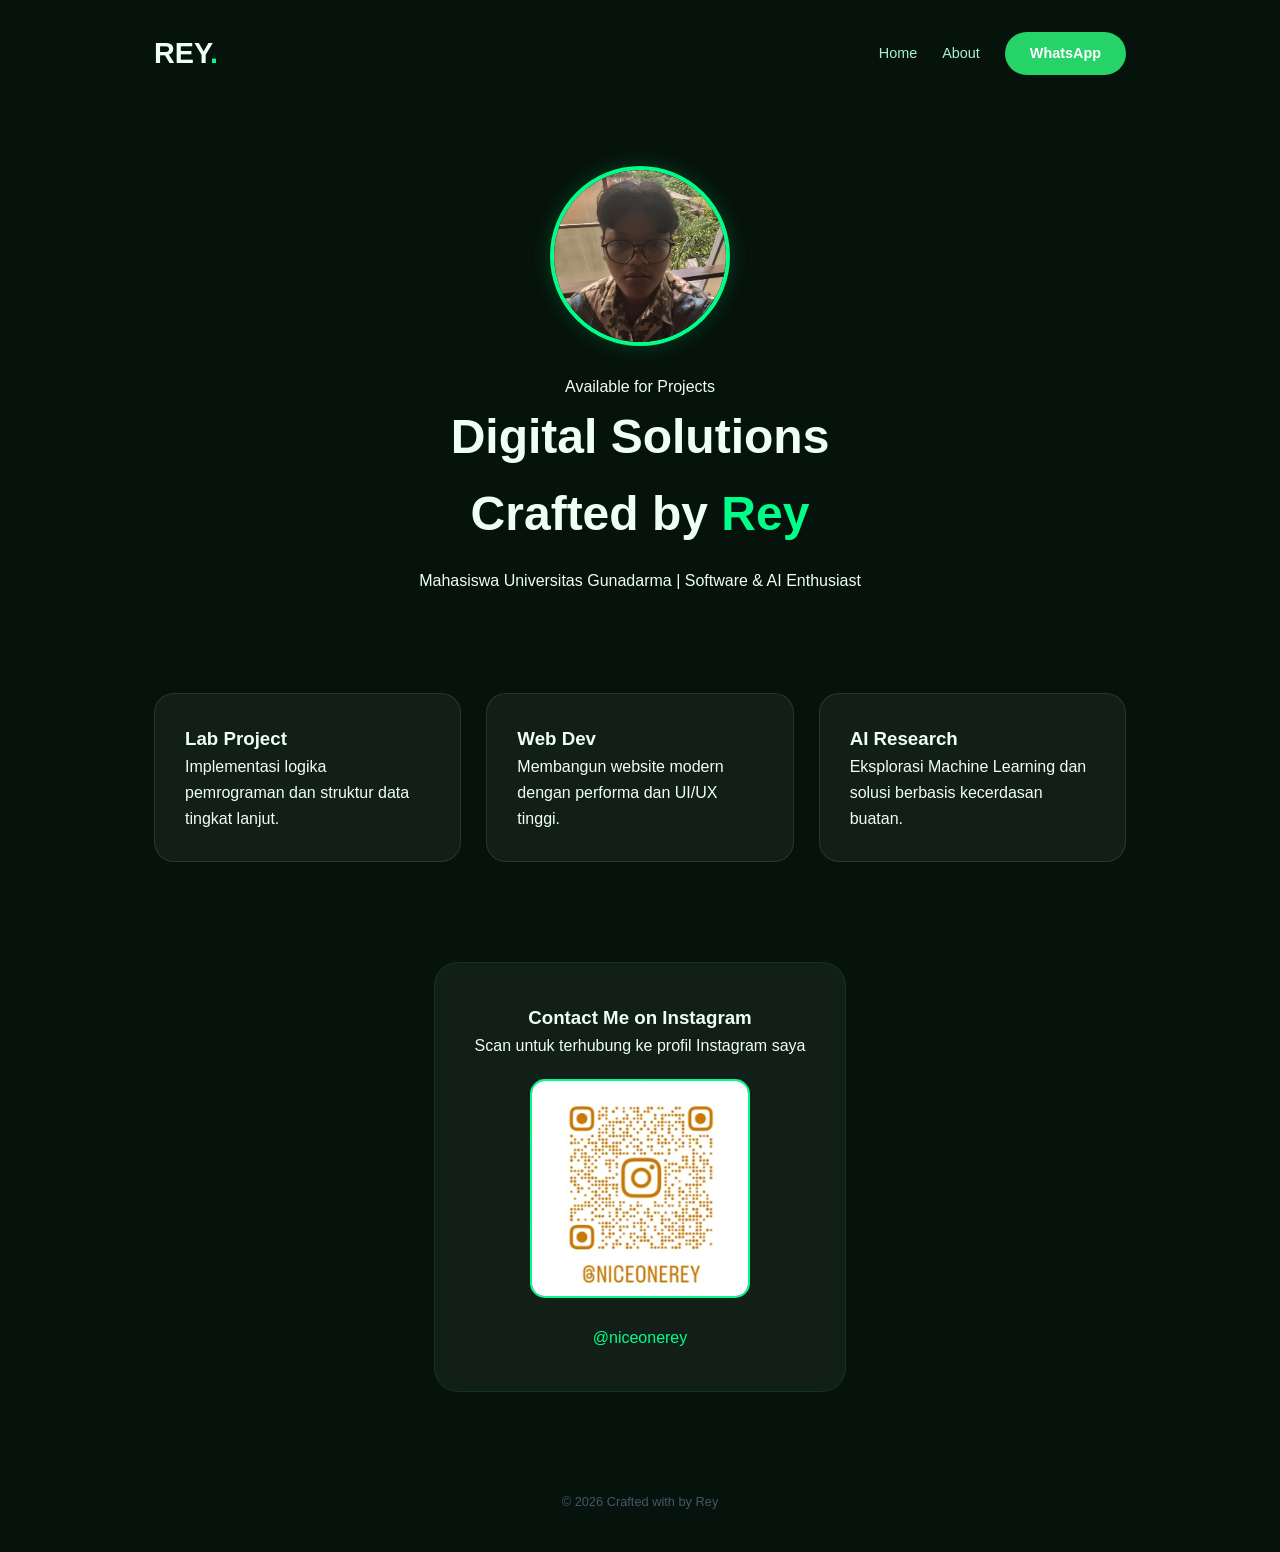
<file: index.html>
<!DOCTYPE html>
<html lang="en">
<head>
    <meta charset="UTF-8">
    <meta name="viewport" content="width=device-width, initial-scale=1.0">
    <title>Rey - Portfolio</title>
    <link rel="stylesheet" href="style.css">
</head>
<body>
    <div class="container">
        <nav>
            <div class="logo">REY<span>.</span></div>
            <div class="nav-links">
                <a href="index.html">Home</a>
                <a href="about.html">About</a>
                <a href="https://wa.me/+6289615181523" class="contact-pill" target="_blank">WhatsApp</a>
            </div>
        </nav>

        <main>
            <section class="hero">
                <img src="foto-rey.jpg" alt="Profile" class="profile-img">
                <br>
                <div class="badge">Available for Projects</div>
                <h1>Digital Solutions <br>Crafted by <span>Rey</span></h1>
                <p>Mahasiswa Universitas Gunadarma | Software & AI Enthusiast</p>
            </section>

            <section class="grid">
                <div class="card">
                    <h3>Lab Project</h3>
                    <p>Implementasi logika pemrograman dan struktur data tingkat lanjut.</p>
                </div>
                <div class="card">
                    <h3>Web Dev</h3>
                    <p>Membangun website modern dengan performa dan UI/UX tinggi.</p>
                </div>
                <div class="card">
                    <h3>AI Research</h3>
                    <p>Eksplorasi Machine Learning dan solusi berbasis kecerdasan buatan.</p>
                </div>
            </section>

            <section class="qr-section">
                <div class="qr-container">
                    <h3>Contact Me on Instagram</h3>
                    <p>Scan untuk terhubung ke profil Instagram saya</p>
                    <img src="qr-instagram.jpg.png" alt="Instagram QR" class="qr-img">
                    <br>
                    <a href="https://www.instagram.com/niceonerey" style="color: var(--accent); text-decoration: none;" target="_blank">@niceonerey</a>
                </div>
            </section>
        </main>

        <footer><p>© 2026 Crafted with by Rey</p></footer>
    </div>
</body>
</html>
</file>
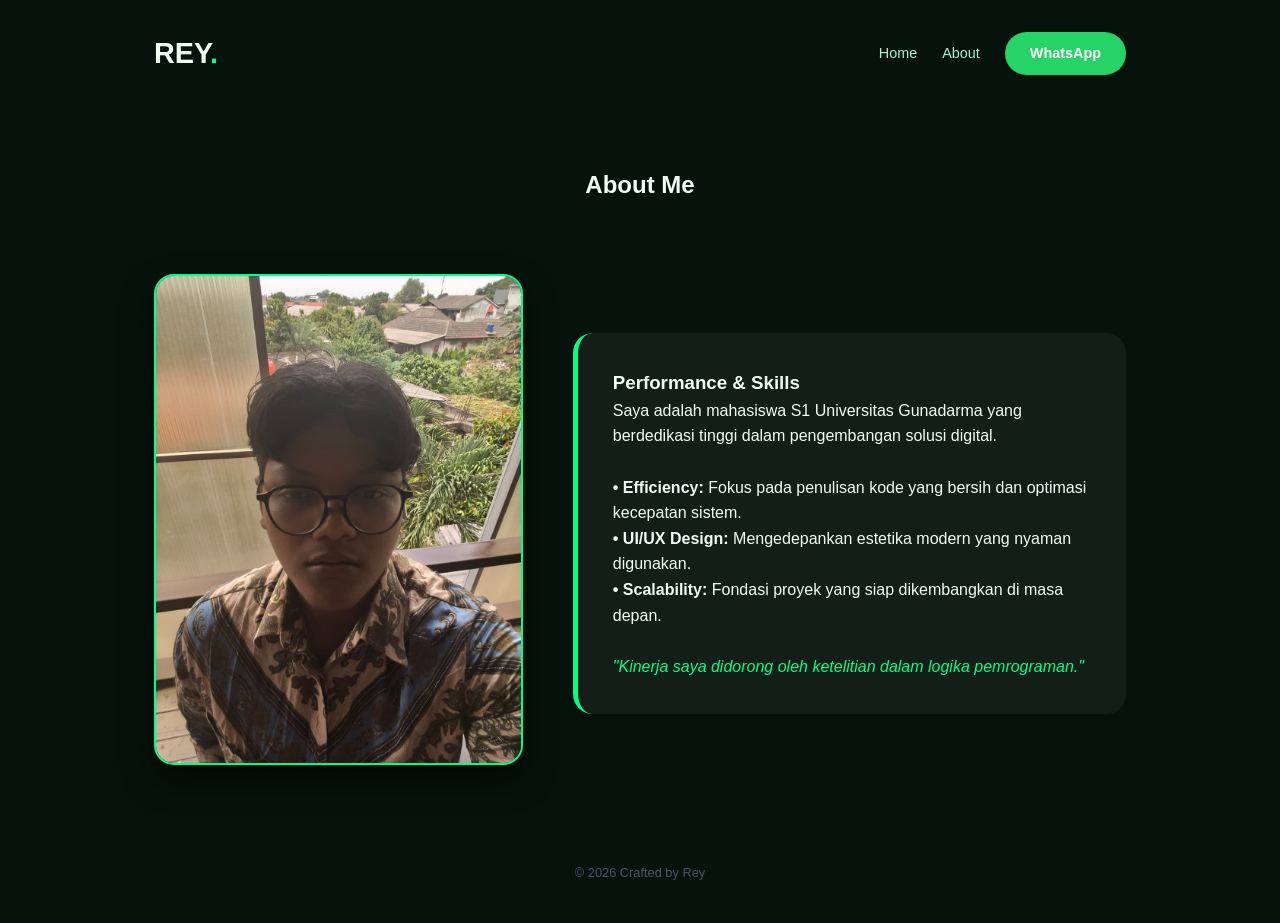
<file: about.html>
<!DOCTYPE html>
<html lang="en">
<head>
    <meta charset="UTF-8">
    <meta name="viewport" content="width=device-width, initial-scale=1.0">
    <title>About Me - Rey</title>
    <link rel="stylesheet" href="style.css">
</head>
<body>
    <div class="container">
        <nav>
            <div class="logo">REY<span>.</span></div>
            <div class="nav-links">
                <a href="index.html">Home</a>
                <a href="about.html">About</a>
                <a href="https://wa.me/+6289615181523" class="contact-pill" target="_blank">WhatsApp</a>
            </div>
        </nav>

        <section class="hero" style="padding-bottom: 20px;">
            <h2>About Me</h2>
        </section>

        <div class="about-flex">
            <div class="about-left">
                <img src="foto-rey.jpg" alt="Rey Profile" class="about-img-frame">
            </div>
            <div class="about-right">
                <div class="perf-card">
                    <h3>Performance & Skills</h3>
                    <p>Saya adalah mahasiswa S1 Universitas Gunadarma yang berdedikasi tinggi dalam pengembangan solusi digital.</p>
                    <br>
                    <p><strong>• Efficiency:</strong> Fokus pada penulisan kode yang bersih dan optimasi kecepatan sistem.</p>
                    <p><strong>• UI/UX Design:</strong> Mengedepankan estetika modern yang nyaman digunakan.</p>
                    <p><strong>• Scalability:</strong> Fondasi proyek yang siap dikembangkan di masa depan.</p>
                    <br>
                    <p style="font-style: italic; color: var(--accent);">"Kinerja saya didorong oleh ketelitian dalam logika pemrograman."</p>
                </div>
            </div>
        </div>

        <footer><p>© 2026 Crafted by Rey</p></footer>
    </div>
</body>
</html>
</file>
<file: style.css>
:root {
    --primary: #2ecc71;
    --accent: #00ff88;
    --bg: #06120c;
    --glass: rgba(255, 255, 255, 0.05);
    --text-main: #f0fff4;
    --text-dim: #a7f3d0;
}

* {
    margin: 0;
    padding: 0;
    box-sizing: border-box;
    font-family: 'Plus Jakarta Sans', sans-serif;
}

body {
    background-color: var(--bg);
    color: var(--text-main);
    overflow-x: hidden;
    line-height: 1.6;
}

.container {
    max-width: 1100px;
    margin: 0 auto;
    padding: 0 5%;
}

nav {
    display: flex;
    justify-content: space-between;
    align-items: center;
    padding: 30px 0;
}

.logo { font-size: 1.8rem; font-weight: 700; }
.logo span { color: var(--accent); }

.nav-links {
    display: flex;
    align-items: center;
}

.nav-links a {
    text-decoration: none;
    color: var(--text-dim);
    margin-left: 25px;
    font-size: 0.9rem;
    transition: 0.3s;
}

/* Tombol WA di Kanan Atas */
.contact-pill {
    background: #25d366; /* Warna Khas WhatsApp */
    color: #fff !important;
    padding: 10px 25px;
    border-radius: 50px;
    font-weight: 600;
    display: inline-flex;
    align-items: center;
    gap: 8px;
}

.hero { text-align: center; padding: 60px 0; }
.profile-img {
    width: 180px; height: 180px;
    border-radius: 50%; object-fit: cover;
    border: 4px solid var(--accent); margin-bottom: 20px;
    box-shadow: 0 0 20px rgba(0, 255, 136, 0.2);
}

h1 { font-size: 3rem; margin-bottom: 15px; }
h1 span { color: var(--accent); }

.about-flex {
    display: flex; gap: 50px; align-items: center; margin: 50px 0; flex-wrap: wrap;
}
.about-left { flex: 1; min-width: 300px; }
.about-right { flex: 1.5; min-width: 320px; }

.about-img-frame {
    width: 100%; border-radius: 20px; border: 2px solid var(--accent);
    box-shadow: 0 15px 30px rgba(0,0,0,0.5);
}

.perf-card {
    background: var(--glass); padding: 35px; border-radius: 20px;
    border-left: 5px solid var(--accent); text-align: left;
}

.grid {
    display: grid; grid-template-columns: repeat(auto-fit, minmax(280px, 1fr));
    gap: 25px; padding: 40px 0;
}
.card {
    background: var(--glass); padding: 30px; border-radius: 20px;
    border: 1px solid rgba(255,255,255,0.1); transition: 0.3s;
}

.qr-section { text-align: center; padding: 60px 0; }
.qr-container {
    background: var(--glass); padding: 40px; border-radius: 24px;
    display: inline-block; border: 1px solid rgba(0, 255, 136, 0.1);
}
.qr-img { width: 220px; border-radius: 15px; border: 2px solid var(--accent); margin: 20px 0; }

footer { text-align: center; padding: 40px 0; color: #475569; font-size: 0.8rem; }

@media (max-width: 768px) {
    .about-flex { flex-direction: column; text-align: center; }
    h1 { font-size: 2.2rem; }
}
</file>
